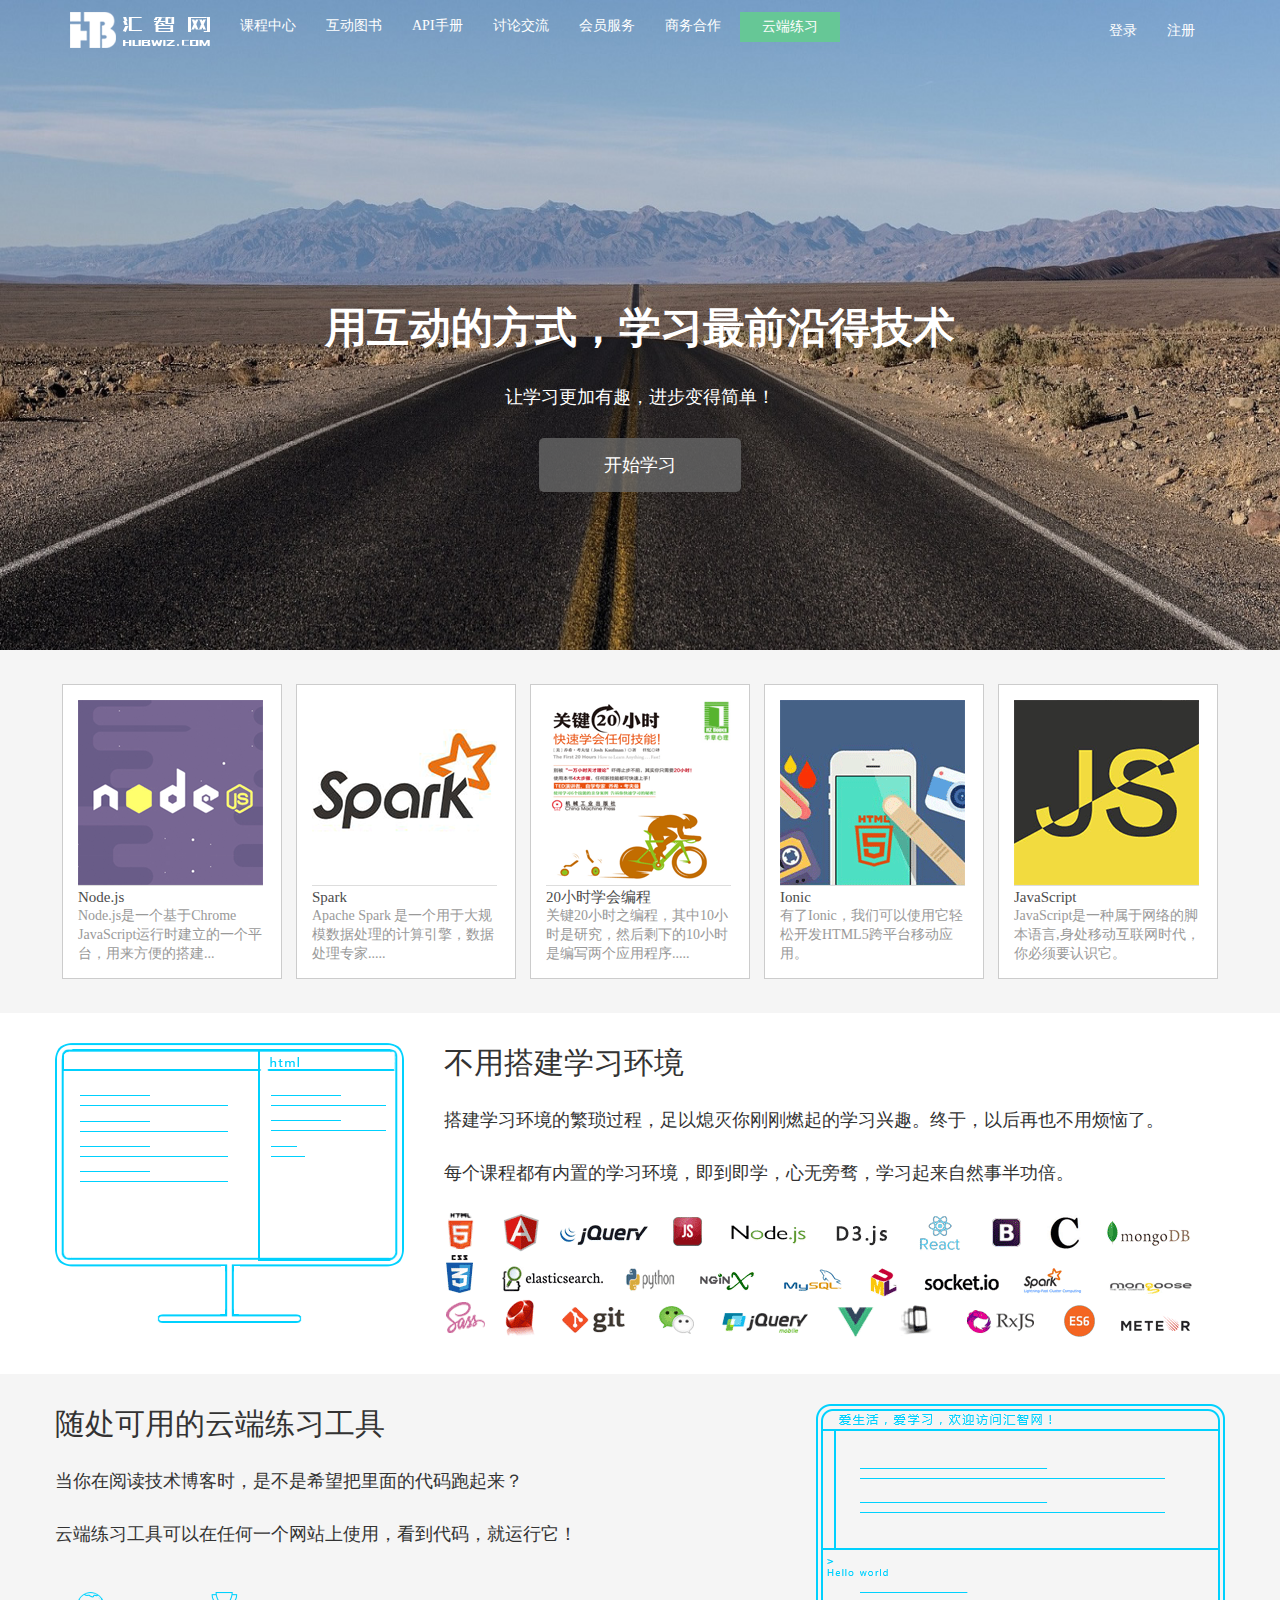
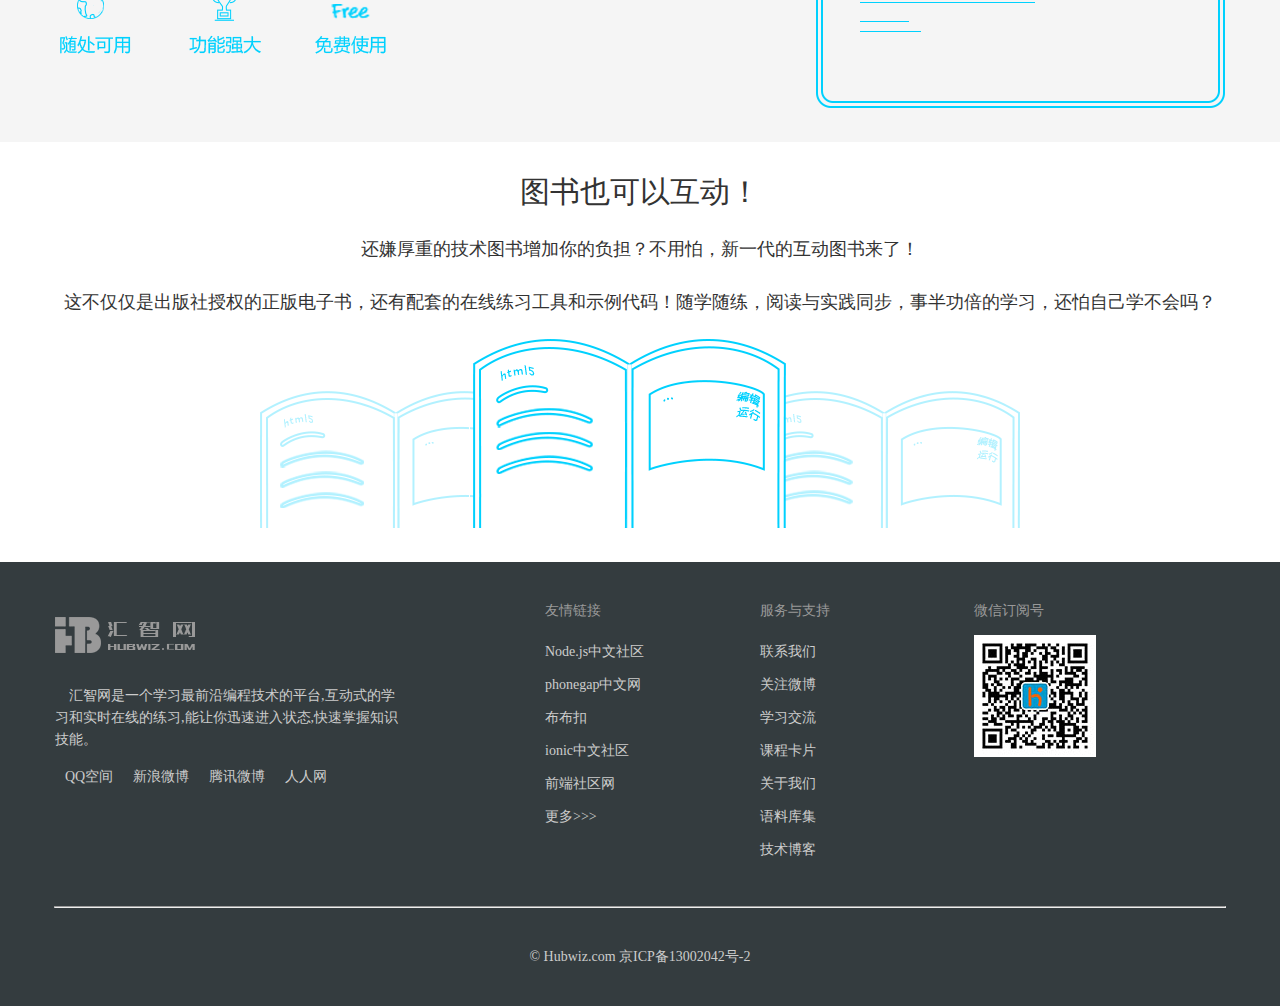
<file: 汇智网/index.html>
<!DOCTYPE html>
<html lang="en">
<head>
    <meta charset="UTF-8">
    <title>汇智网首页</title>
    <link rel="stylesheet" href="css/index.css">
</head>
<body>
    <header>
        <div class="header">
            <div class="header-con">
                <a class="header-con-logo">
                    <img src="images/logo.png" alt="logo">
                </a>
                <nav class="header-con-nav-left">
                    <ul>
                        <li><a href="course-list.html">课程中心</a></li>
                        <li><a href="">互动图书</a></li>
                        <li><a href="">API手册</a></li>
                        <li><a href="">讨论交流</a></li>
                        <li><a href="">会员服务</a></li>
                        <li><a href="">商务合作</a></li>
                        <li><button>云端练习</button></li>
                    </ul>
                </nav>
                <nav class="header-con-nav-right">
                    <ul>
                        <li><a href="">登录</a></li>
                        <li><a href="">注册</a></li>
                    </ul>
                </nav>
            </div>
            <div class="header-text">
                <h1>用互动的方式，学习最前沿得技术</h1>
                <p>让学习更加有趣，进步变得简单！</p>
                <a href="">开始学习</a>
            </div>
            <!--<img src="images/indexbanner2.jpg" alt="bg" class="header-bg">-->
        </div>
    </header>
    <article>
        <section>
            <div class="content-one" >
                <div class="content-one-con">
                    <ul>
                        <li>
                            <div class="content-one-con-div">
                                <div><a href=""><img src="images/indexsection0.png" alt="Node.js"></a></div>
                                <div>
                                    <h5><a href="">Node.js</a></h5>
                                    <a href="">Node.js是一个基于Chrome JavaScript运行时建立的一个平台，用来方便的搭建...</a>
                                </div>
                            </div>
                        </li>
                        <li>
                            <div class="content-one-con-div">
                                <div><a href=""><img src="images/indexsection1.png" alt="图片加载中..."></a></div>
                                <div>
                                    <h5><a href="">Spark</a></h5>
                                    <a href=""> Apache Spark 是一个用于大规模数据处理的计算引擎，数据处理专家.....</a>
                                </div>
                            </div>
                        </li>
                        <li>
                            <div class="content-one-con-div">
                                <div><a href=""><img src="images/indexsection2.png" alt="图片加载中..."></a></div>
                                <div>
                                    <h5><a href="">20小时学会编程</a></h5>
                                    <a href="">关键20小时之编程，其中10小时是研究，然后剩下的10小时是编写两个应用程序.....</a>
                                </div>
                            </div>
                        </li>
                        <li>
                            <div class="content-one-con-div">
                                <div><a href=""><img src="images/indexsection3.png" alt="图片加载中..."></a></div>
                                <div>
                                    <h5><a href="">Ionic</a></h5>
                                    <a href="">有了Ionic，我们可以使用它轻松开发HTML5跨平台移动应用。</a>
                                </div>
                            </div>
                        </li>
                        <li>
                            <div class="content-one-con-div">
                                <div><a href=""><img src="images/indexsection4.png" alt="图片加载中..."></a></div>
                                <div>
                                    <h5><a href="">JavaScript</a></h5>
                                    <a href="">JavaScript是一种属于网络的脚本语言,身处移动互联网时代，你必须要认识它。</a>
                                </div>
                            </div>
                        </li>
                    </ul>
                </div>
            </div>
        </section>
        <section>
            <div class="content-two">
                <div class="content-two-con">
                    <div>
                        <img src="images/indextrue.png" alt="学习环境">
                    </div>
                    <div class="content-two-con-text">
                        <h3>不用搭建学习环境</h3>
                        <p>搭建学习环境的繁琐过程，足以熄灭你刚刚燃起的学习兴趣。终于，以后再也不用烦恼了。</p>
                        <p>每个课程都有内置的学习环境，即到即学，心无旁骛，学习起来自然事半功倍。</p>
                        <img src="images/indextrue_icon.png" alt="课程">
                    </div>
                </div>
            </div>
        </section>
        <section>
            <div class="content-three">
                <div class="content-three-con">
                    <div class="content-three-con-text">
                        <h3>随处可用的云端练习工具</h3>
                        <p>当你在阅读技术博客时，是不是希望把里面的代码跑起来？</p>
                        <p>云端练习工具可以在任何一个网站上使用，看到代码，就运行它！</p>
                        <img src="images/indexaction.png" alt="云端练习工具">
                    </div>
                    <div class="content-three-con-img">
                        <img src="images/indextool.png" alt="云端练习工具">
                    </div>
                </div>
            </div>
        </section>
        <section>
            <div class="content-four">
                <div class="content-four-con">
                    <div class="content-four-con-text">
                        <h3>图书也可以互动！</h3>
                        <p>还嫌厚重的技术图书增加你的负担？不用怕，新一代的互动图书来了！</p>
                        <p>这不仅仅是出版社授权的正版电子书，还有配套的在线练习工具和示例代码！随学随练，阅读与实践同步，事半功倍的学习，还怕自己学不会吗？</p>
                    </div>
                    <div class="content-four-con-img">
                        <img src="images/indexbook.png" alt="图书">
                    </div>
                </div>

            </div>
        </section>
    </article>
    <footer>
        <div class="foot">
            <div class="foot-con">
                <div class="foot-con-left">
                    <p><img src="images/logo_2.png" alt="logo"></p>
                    <p>&nbsp;&nbsp;&nbsp;&nbsp;汇智网是一个学习最前沿编程技术的平台,互动式的学习和实时在线的练习,能让你迅速进入状态,快速掌握知识技能。</p>
                    <ul>
                        <li><a href="">QQ空间</a></li>
                        <li><a href="">新浪微博</a></li>
                        <li><a href="">腾讯微博</a></li>
                        <li><a href="">人人网</a></li>
                    </ul>
                </div>
                <div class="foot-con-mid">
                    <h5>友情链接</h5>
                    <ul>
                        <li><a href="">Node.js中文社区</a></li>
                        <li><a href="">phonegap中文网</a></li>
                        <li><a href="">布布扣</a></li>
                        <li><a href="">ionic中文社区</a></li>
                        <li><a href="">前端社区网</a></li>
                        <li><a href="">更多>>></a></li>
                    </ul>
                </div>
                <div class="foot-con-right">
                    <h5>服务与支持</h5>
                    <ul>
                        <li><a href="">联系我们</a></li>
                        <li><a href="">关注微博</a></li>
                        <li><a href="">学习交流</a></li>
                        <li><a href="">课程卡片</a></li>
                        <li><a href="">关于我们</a></li>
                        <li><a href="">语料库集</a></li>
                        <li><a href="">技术博客</a></li>
                    </ul>
                </div>
                <div class="foot-con-wechat">
                    <h5>微信订阅号</h5>
                    <img src="images/code.png" alt="微信订阅号">
                </div>
            </div>
            <hr>
            <div class="foot-copy">
                © Hubwiz.com   京ICP备13002042号-2
            </div>
        </div>
    </footer>
</body>
</html>
</file>
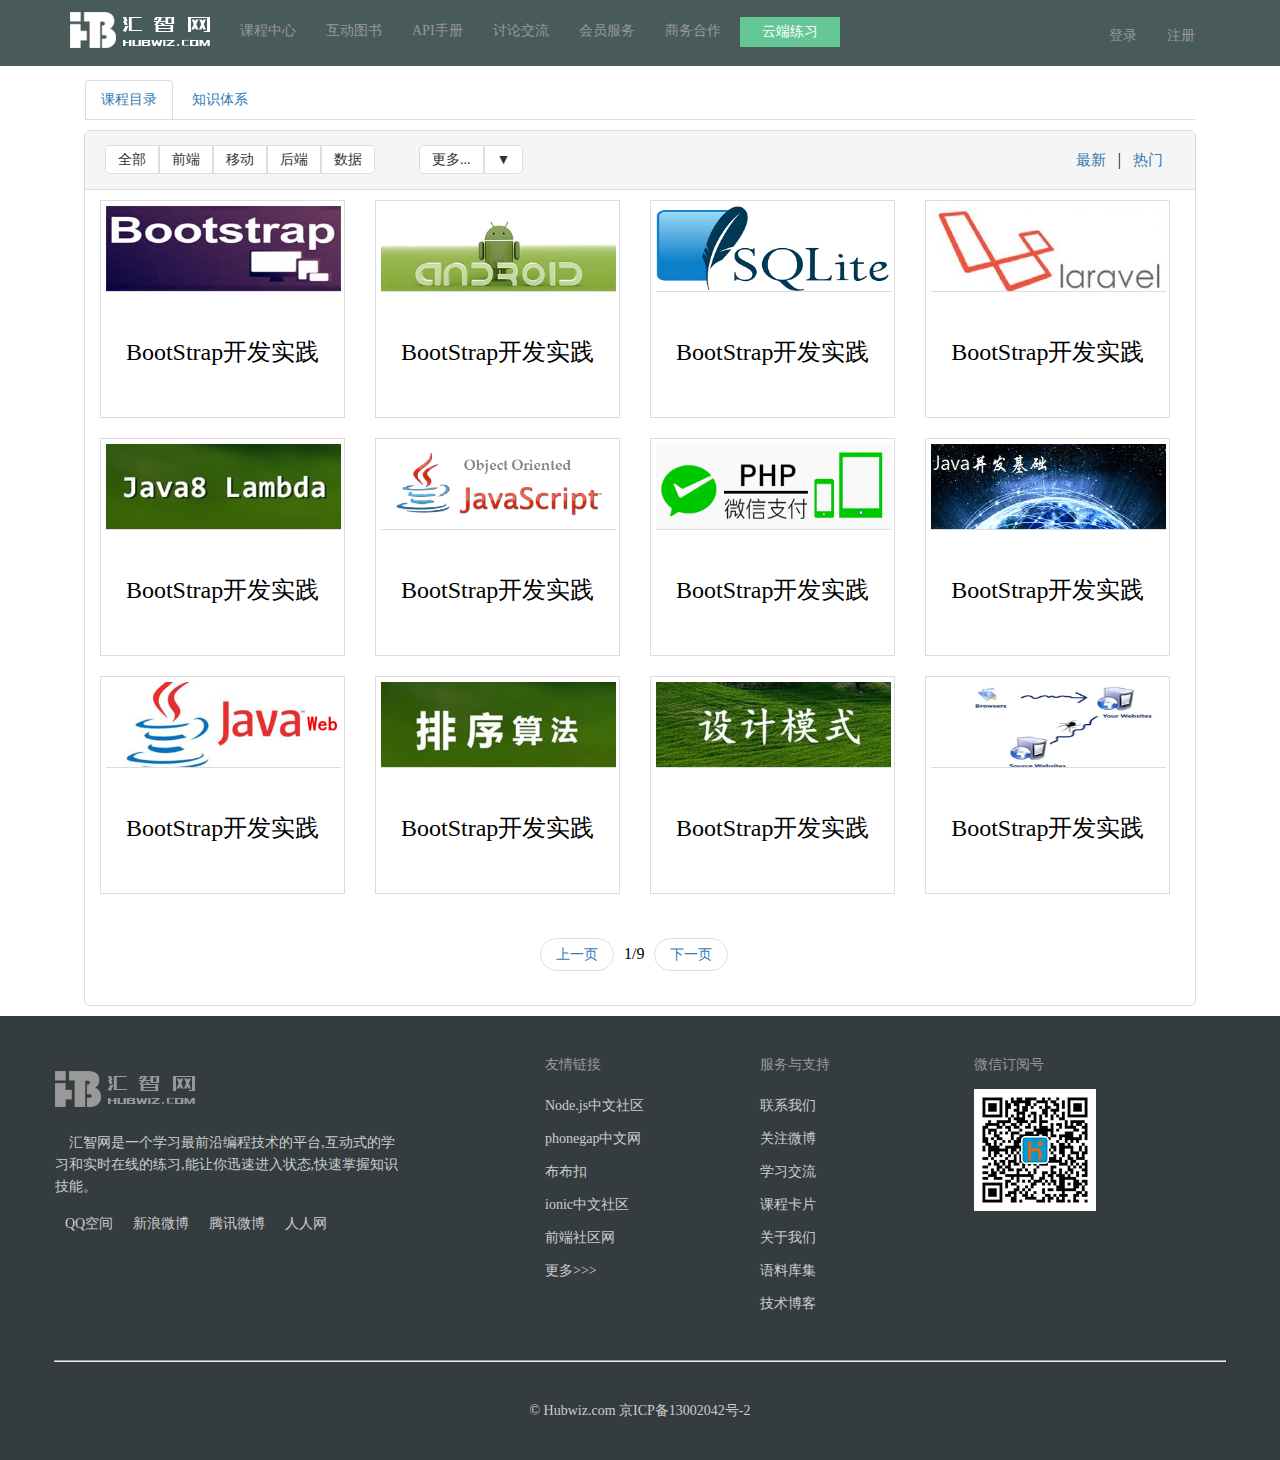
<file: 汇智网/course-list.html>
<html lang="en">
<head>
    <meta charset="UTF-8">
    <title>课程中心</title>
    <link rel="stylesheet" href="css/course-list.css">
    <script src="framework/jquery-2.1.4/jquery.min.js"></script>
    <script>
        $(function(){
            $(".course-list-nav>ul>li").on("click",function(){
                $(".course-list-nav>ul>li").removeClass("course-list-nav-li");
                $(this).addClass("course-list-nav-li");
                var url = $(this).attr("url");
                url = url+"?time="+new Date().getTime();
                $(".con").load(url);
            });
            $(".course-list-nav>ul>li").eq(0).trigger("click");
        })
    </script>
</head>
<body>
    <header>
        <div class="header">
            <div class="header-con">
                <a class="header-con-logo" href="index.html">
                    <img src="images/logo.png" alt="logo">
                </a>
                <nav class="header-con-nav-left">
                    <ul>
                        <li><a href="">课程中心</a></li>
                        <li><a href="">互动图书</a></li>
                        <li><a href="">API手册</a></li>
                        <li><a href="">讨论交流</a></li>
                        <li><a href="">会员服务</a></li>
                        <li><a href="">商务合作</a></li>
                        <li><button>云端练习</button></li>
                    </ul>
                </nav>
                <nav class="header-con-nav-right">
                    <ul>
                        <li><a href="">登录</a></li>
                        <li><a href="">注册</a></li>
                    </ul>
                </nav>
            </div>
        </div>
    </header>
    <article>
        <div class="course-list">
            <section>
                <div class="course-list-nav">
                    <ul>
                        <li url="tpl/course-list-1.html"><a href="">课程目录</a></li>
                        <li url="tpl/course-list-2.html"><a href="">知识体系</a></li>
                    </ul>
                </div>
            </section>
            <section>
                <div class="con">
                    <div class="course-list-content">
                        <div class="course-list-content-nav">
                            <div class="course-list-content-nav-left">
                                <a href="">全部</a><a href="">前端</a><a href="">移动</a><a href="">后端</a><a href="">数据</a>
                            </div>
                            <div class="course-list-content-nav-mid">
                                <a href="">更多...</a><a href="">▼</a>
                            </div>
                            <div class="course-list-content-nav-right">
                                <ul>
                                    <li><a href="">最新</a>|</li>
                                    <li><a href="">热门</a></li>
                                </ul>
                            </div>
                        </div>
                        <div class="course-list-content-con">
                            <div>
                                <a href=""><img src="images/logo578dfbc816d03a7123dd6335.png" alt=""></a>
                                <h3>BootStrap开发实践</h3>
                            </div>
                            <div>
                                <a href=""><img src="images/logo577393bcda97b6e9299d320e.png" alt=""></a>
                                <h3>BootStrap开发实践</h3>
                            </div>
                            <div>
                                <a href=""><img src="images/logo577113f4da97b6e9299d31d5.png" alt=""></a>
                                <h3>BootStrap开发实践</h3>
                            </div>
                            <div>
                                <a href=""><img src="images/logo575566c5da97b6e9299d316f.png" alt=""></a>
                                <h3>BootStrap开发实践</h3>
                            </div>
                            <div>
                                <a href=""><img src="images/logo57525f2eda97b6e9299d301b.png" alt=""></a>
                                <h3>BootStrap开发实践</h3>
                            </div>
                            <div>
                                <a href=""><img src="images/logo574bac8cda97b6e9299d2f04.png" alt=""></a>
                                <h3>BootStrap开发实践</h3>
                            </div>
                            <div>
                                <a href=""><img src="images/logo57303d5408ce8b3d3a14369e.png" alt=""></a>
                                <h3>BootStrap开发实践</h3>
                            </div>
                            <div>
                                <a href=""><img src="images/logo572afcc708ce8b3d3a143619.png" alt=""></a>
                                <h3>BootStrap开发实践</h3>
                            </div>
                            <div>
                                <a href=""><img src="images/logo571f48c208ce8b3d3a143533.png" alt=""></a>
                                <h3>BootStrap开发实践</h3>
                            </div>
                            <div>
                                <a href=""><img src="images/logo5718b82208ce8b3d3a1432fa.png" alt=""></a>
                                <h3>BootStrap开发实践</h3>
                            </div>
                            <div>
                                <a href=""><img src="images/logo5710cb2e08ce8b3d3a1430f1.png" alt=""></a>
                                <h3>BootStrap开发实践</h3>
                            </div>
                            <div>
                                <a href=""><img src="images/logo570dce425fd193d76fcc723d.png" alt=""></a>
                                <h3>BootStrap开发实践</h3>
                            </div>
                        </div>
                        <div class="course-list-content-page">
                            <ul>
                                <li><a href="">上一页</a></li>
                                <li>1/9</li>
                                <li><a href="">下一页</a></li>
                            </ul>
                        </div>
                    </div>
                </div>

            </section>
        </div>
    </article>
    <footer>
        <div class="foot">
            <div class="foot-con">
                <div class="foot-con-left">
                    <p><img src="images/logo_2.png" alt="logo"></p>
                    <p>&nbsp;&nbsp;&nbsp;&nbsp;汇智网是一个学习最前沿编程技术的平台,互动式的学习和实时在线的练习,能让你迅速进入状态,快速掌握知识技能。</p>
                    <ul>
                        <li><a href="">QQ空间</a></li>
                        <li><a href="">新浪微博</a></li>
                        <li><a href="">腾讯微博</a></li>
                        <li><a href="">人人网</a></li>
                    </ul>
                </div>
                <div class="foot-con-mid">
                    <h5>友情链接</h5>
                    <ul>
                        <li><a href="">Node.js中文社区</a></li>
                        <li><a href="">phonegap中文网</a></li>
                        <li><a href="">布布扣</a></li>
                        <li><a href="">ionic中文社区</a></li>
                        <li><a href="">前端社区网</a></li>
                        <li><a href="">更多>>></a></li>
                    </ul>
                </div>
                <div class="foot-con-right">
                    <h5>服务与支持</h5>
                    <ul>
                        <li><a href="">联系我们</a></li>
                        <li><a href="">关注微博</a></li>
                        <li><a href="">学习交流</a></li>
                        <li><a href="">课程卡片</a></li>
                        <li><a href="">关于我们</a></li>
                        <li><a href="">语料库集</a></li>
                        <li><a href="">技术博客</a></li>
                    </ul>
                </div>
                <div class="foot-con-wechat">
                    <h5>微信订阅号</h5>
                    <img src="images/code.png" alt="微信订阅号">
                </div>
            </div>
            <hr>
            <div class="foot-copy">
                © Hubwiz.com   京ICP备13002042号-2
            </div>
        </div>
    </footer>
</body>
</html>
</file>
<file: 汇智网/css/index.css>
*{margin: 0;padding: 0}
/*article,aside,details,figcaption,figure,footer,header,hgroup,main,menu,nav,section,summary{display:block}*/
a{text-decoration: none}
li{list-style: none}

/*header*/
.header{  background: url("../images/indexbanner2.jpg") no-repeat;  background-size: 100% 100%;  width: 100%;  height: 650px;  }
.header-con{  width: 1170px;  margin: 0 auto;  overflow: hidden;  }
.header-con-logo{  padding:12px 15px; float: left }
.header-con ul{  line-height: 50px; float: left }
.header-con ul li{float: left}
.header-con ul li:not(:nth-child(7)):hover{  background-color: #3A4D61}
.header-con ul li a{  color: #ffffff;  margin: 5px 15px;  font-size: 14px;  }
.header-con ul li a:hover{  color: #95C3E1;cursor: pointer }
.header-con ul li button{width: 100px ;height: 30px; margin: 12px 4px;background: #66c796 ;font-size: 14px ; color: #ffffff ;border: 0}
.header-con-nav-right{float: right;margin:5px 15px}
.header-text{text-align: center;width: 100%;margin: 0 auto;color: #ffffff;position: absolute;left: auto;top: 300px}
.header-text h1{  font-family:inherit; font-weight: 600;font-size: 42px}
.header-text p{font-family:inherit;line-height: 22px;font-size: 18px;line-height: 22px;margin-top: 30px}
.header-text a{padding: 15px 65px;margin-top: 30px;background-color: rgba(103, 102, 102, 0.8);border-radius: 5px;font-size: 18px;color: #ffffff;;display: inline-block}
.header-text a:hover{background-color: rgba(6,92,143,0.8)}
/*content*/
.content-one{width: 100%;background: #F5F5F5}
.content-one-con{width: 1170px;margin: 0 auto;padding: 15px 0;overflow: hidden}
.content-one-con ul li{width: 228px;margin: 15px 3px}
.content-one-con-div{margin: 4px ;border: 1px solid #ccc;padding:15px;background: #ffffff}
.content-one-con-div a:hover{color: #00D1FE}
.content-one-con-div img{border-bottom: 1px solid #DDDDDD}
.content-one ul li{ float: left}
.content-one-con-div h5 a{font-size: 15px;color: #4C4C4C;font-family: inherit;font-weight: 500;line-height: 1.1px}
.content-one-con-div a{margin-top:7px;color: #999;font-size: 14px}

.content-two{width: 100%}
.content-two-con{width: 1170px;margin: 0 auto;padding: 30px 0;overflow: hidden}
.content-two-con>*{float: left}
.content-two-con-text{margin-left: 40px}
.content-two-con-text h3{font-size: 30px; font-weight: 500;color: #333333}
.content-two-con-text p{font-size: 18px;line-height: 33px;margin:20px 0;color: #333333}

.content-three{width: 100%;background: #F5F5F5 }
.content-three-con{width: 1170px;margin: 0 auto;padding: 30px 0;overflow: hidden}
.content-three-con-text{float: left}
.content-three-con-text h3{font-size: 30px; font-weight: 500;color: #333333}
.content-three-con-text p{font-size: 18px;line-height: 33px;margin:20px 0;color: #333333}
.content-three-con-text img{margin-top: 10px}
.content-three-con-img{float: right}

.content-four{width:100%}
.content-four-con{width: 1170px;margin: 0 auto;padding: 30px 0}
.content-four-con-text{text-align: center}
.content-four-con-text h3{font-size: 30px; font-weight: 500;color: #333333}
.content-four-con-text p{font-size: 18px;line-height: 33px;margin:20px 0;color: #333333}
.content-four-con-img{margin-left: 205px}
/*foot*/
.foot{width: 100%;background: #343C3F;overflow: hidden}
.foot-con{width: 1170px;margin: 0 auto;padding: 40px 0;overflow: hidden}
.foot-con-left{width: 430px;float: left}
.foot-con-left p img{margin-bottom: 10px}
.foot-con-left p,.foot-con-left a{width: 80%;line-height: 22px;margin: 15px 0;font-size: 14px;color: #cccccc}
.foot-con-left a{margin: 0 10px}
.foot-con-left ul{background: url("../images/index!icon.png")}
.foot-con-left ul li{float: left}
.foot-con-mid{width: 215px;float: left;margin-left: 60px}
.foot-con-mid h5,.foot-con-right h5,.foot-con-wechat h5{font-size: 14px;color: #999999;font-weight: 500;margin-bottom: 15px}
.foot-con-mid ul li a,.foot-con-right ul li a{color: #ccc;line-height: 33px;font-size: 14px}
.foot-con-mid ul li a:hover{color:#00D1FE}
.foot-con-right{width: 214px;float: left}
.foot-con-right ul li a:hover{color:#00D1FE}
.foot-con-wechat{width: 214px;float: left}
.foot hr{margin:0 auto;width: 1170px;color: #4D595D}
.foot-copy{text-align: center;margin: 40px 0;color: #ccc;font-size: 14px}
</file>
<file: 汇智网/css/course-list.css>
*{margin: 0;padding: 0}
a{text-decoration: none}
li{list-style: none}
a,p{font-size: 14px}

/*header*/
.header{width: 100%;background: #495A5B ;position: fixed}
.header-con{  width: 1170px;  margin: 0 auto;  overflow: hidden; }
.header-con-logo{  padding:12px 15px; float: left }
.header-con ul{  line-height: 50px; float: left ;margin-top: 5px}
.header-con ul li{float: left}
.header-con ul li a{  color: #969898;  margin: 0px 15px;line-height: 50px}
.header-con ul li a:hover{  color: #ffffff;cursor: pointer }
.header-con ul li button{width: 100px ;height: 30px; margin: 12px 4px;background: #66c796 ;font-size: 14px ; color: #ffffff ;border: 0}
.header-con-nav-right{float: right;margin:5px 15px}
/*course-list*/
.course-list{width: 100%;padding-top: 80px}
.course-list-nav{width: 1110px;margin: 0 auto;overflow: hidden}
.course-list-nav ul{border-bottom: 1px solid #dddddd}
.course-list-nav ul li{display: inline-block;padding:10px 15px;}
.course-list-nav-li{border: 1px solid #dddddd;border-bottom:none;border-radius: 4px 4px 0 0}
.course-list-nav ul li:hover{background: #EEEEEE}
.course-list-nav ul li a{color: #337ab7}
.course-list-nav ul li a:hover{color: #555555}

/*course-list-content*/
.course-list-content{width: 1110px;margin: 10px auto;border:1px solid #dddddd;border-radius:5px}
.course-list-content-nav{width: 1110px;border-bottom: 1px solid #dddddd;background: #F5F5F5}
.course-list-content-nav-left{display: inline-block;margin:20px 20px}
.course-list-content-nav-left a{padding: 6px 12px;border: 1px solid #dddddd;border-radius: 5px;color: #333333;background: #ffffff}
.course-list-content-nav-left a:not(:last-child){border-top-right-radius: 0;border-bottom-right-radius: 0;}
.course-list-content-nav-left a:not(:first-child){border-top-left-radius: 0;border-bottom-left-radius: 0;}
.course-list-content-nav-left a:hover{background: #E6E6E6}
.course-list-content-nav-mid{display: inline-block;margin:20px 20px}
.course-list-content-nav-mid a{padding: 6px 12px;border: 1px solid #dddddd;border-radius: 5px;color: #333333;background: #ffffff}
.course-list-content-nav-mid a:not(:last-child){border-top-right-radius: 0;border-bottom-right-radius: 0;}
.course-list-content-nav-mid a:not(:first-child){border-top-left-radius: 0;border-bottom-left-radius: 0;}
.course-list-content-nav-mid a:hover{background: #E6E6E6}
.course-list-content-nav-right{display: inline-block;margin:20px 20px;float: right}
.course-list-content-nav-right ul li{float: left}
.course-list-content-nav-right ul li a{padding: 6px 12px;color: #337AB7;font-size: 15px}
.course-list-content-con{width: 1110px;overflow: hidden}
.course-list-content-con div{width: 21%;border:1px solid #dddddd;float: left;padding: 5px;margin: 10px 15px }
.course-list-content-con div:hover{cursor: pointer;;box-shadow:0 0 15px #666666}
.course-list-content-con div img{width: 235px;height: 85px ;border-bottom: 1px solid #dddddd}
.course-list-content-con div h3{text-align: center;line-height: 120px;font-size: 24px;font-weight: 500}
.course-list-content-page{margin: 10px 450px;overflow: hidden}
.course-list-content-page ul li{float: left;line-height: 80px;;margin: 0 5px}
.course-list-content-page ul li a{padding: 8px 15px;border: 1px solid #dddddd;border-radius: 20px;color: #337AB7}
.course-list-content-page ul li a:hover{color: #777777;background: #EEEEEE}
/*knowledge*/
.knowledge-list-content{width: 1110px;margin: 10px auto;overflow: hidden}
.knowledge-list-content div{width: 21%;border: 1px solid #dddddd;margin: 10px 15px;padding:5px;border-radius: 5px;float: left}
.knowledge-list-content div:hover{cursor: pointer;;box-shadow:0 0 15px #666666}
.knowledge-list-content div img{border-right: 1px solid #dddddd;padding: 0 10px 0 5px;vertical-align: middle}
.knowledge-list-content div span{line-height: 20px;font-size: 24px;padding: 20px 10px;overflow: hidden;}
/*course-HTML5*/
.course-h5{width:100%;padding-top: 65px}
.course-h5 section:nth-child(1){width: 100% ;background: #009688;overflow: hidden}
.course-h5-title{width:1100px;margin: 40px auto;display: flex;flex-direction: row;}
.course-h5-title-img{flex: 2}
.course-h5-title-con{flex: 5;margin-left: 50px;border-right: 1px solid #cccccc}
.course-h5-title-con h3{color: #ffffff;font-size: 24px;font-weight: 500;margin-top: 30px;margin-bottom: 15px}
.course-h5-title-con p{color: #b9c8e0;text-indent: 2em;word-break: keep-all;margin-bottom: 60px}
.course-h5-title-con-but{border-top: 1px solid #AAAAAA;margin-right:20px;display: flex;}
.course-h5-title-con-but div{margin-right: 5px;margin-top:15px;;border-radius: 3px}
.course-h5-title-con-but div button,.course-h5-title-con-but div span{border:1px solid #CCCCCC;color:#215550;font-size: 14px}
.course-h5-title-con-but div button{background: #A3D7D2;width: 55px;line-height: 22px;float: left;border-top-left-radius: 3px;border-bottom-left-radius: 3px}
.course-h5-title-con-but div span{background: #ffffff;padding: 4px 5px;float: left;border-top-right-radius: 3px;border-bottom-right-radius: 3px}
.course-h5-title-user{flex: 2;overflow: hidden}
.course-h5-title-user-img{width: 65px ;height: 65px;margin: 15px;border: 5px solid #ffffff;border-radius: 5px;float: left}
.course-h5-title-user-img img{width: 65px;height: 65px}
.course-h5-title-user-con{float: left;margin-bottom: 25px}
.course-h5-title-user-con h4{color: #cccccc;margin-top: 20px;margin-bottom: 10px;font-size: 19px;font-weight: 600}
.course-h5-title-user-con button{width: 55px;line-height: 20px;background: #A6DAD5;border: 1px solid #A6DAD5}
.course-h5-title-user>p{margin-left: 20px;color: #cccccc}

.course-h5 section:nth-child(2){width: 100% ;background: #F0F0F0;overflow: hidden}
.course-h5-con{width:1110px;margin: 25px auto}
.course-h5-con-left{width: 700px;float: left;background: #ffffff;padding: 20px 10px;border-radius: 5px}
.course-h5-con-left-nav{border-bottom: 1px solid #EEEEEE}
.course-h5-con-left-nav ul{display: flex}
.course-h5-con-left-nav ul li{padding: 0 20px;line-height: 40px;color: #337AB7}
.course-h5-con-left-nav ul li:hover{border-bottom: 5px solid rgba(251, 205, 207, 0.44)}
.course-h5-con-left-nav ul li:nth-child(1){border-bottom: 5px solid #F3565D}
.course-h5-con-left-con1{border: 1px solid #DDDDDD;border-radius: 5px;margin-top: 15px}
.course-h5-con-left-con1>div:nth-child(1){background:#F0F0F0 ;border-bottom: 1px solid #dddddd}
.course-h5-con-left-con1>div:nth-child(1)> h2{margin-left: 15px;line-height: 60px;font-size: 18px;font-weight: 500}
.course-h5-con-left-con1>div:nth-child(2){width: 95%;border:1px solid #dddddd;border-bottom: none;border-radius:5px;margin: 10px auto 40px auto}
.course-h5-con-left-con1>div:nth-child(2)>h2{font-size: 14px;font-weight: 500;color:#333333;padding: 10px 15px;border-bottom: 1px solid #dddddd;}
.course-h5-con-left-con2{border: 1px solid #DDDDDD;border-radius: 5px;margin-top: 10px;background:#F0F0F0 }
.course-h5-con-left-con2 h2{margin-left: 15px;line-height: 60px;font-size: 18px;font-weight: 500}
.course-h5-con-left-con3{border: 1px solid #DDDDDD;border-radius: 5px;margin-top: 10px;background:#F0F0F0 }
.course-h5-con-left-con3 h2{margin-left: 15px;line-height: 60px;font-size: 18px;font-weight: 500}
.course-h5-con-right{width:350px;height: 500px;float: left;margin-left:30px;border:1px solid #dddddd;border-radius: 5px;background: #ffffff}
.course-h5-con-right-head{background: #F5F5F5}
.course-h5-con-right-head h4{padding: 15px 20px;font-size: 15px;font-weight: 400;border-bottom: 1px solid #dddddd}
.course-h5-con-right-con{width: 90%;margin: 20px;border-bottom: 1px solid #dddddd;margin: 0 auto }
.course-h5-con-right-con1{background: #F5F5F5}





/*foot*/
.foot{width: 100%;background: #343C3F;overflow: hidden}
.foot-con{width: 1170px;margin: 0 auto;padding: 40px 0;overflow: hidden}
.foot-con-left{width: 430px;float: left}
.foot-con-left p img{margin-bottom: 10px}
.foot-con-left p,.foot-con-left a{width: 80%;line-height: 22px;margin: 15px 0;color: #cccccc}
.foot-con-left a{margin: 0 10px}
.foot-con-left ul{background: url("../images/index!icon.png")}
.foot-con-left ul li{float: left}
.foot-con-mid{width: 215px;float: left;margin-left: 60px}
.foot-con-mid h5,.foot-con-right h5,.foot-con-wechat h5{font-size: 14px;color: #999999;font-weight: 500;margin-bottom: 15px}
.foot-con-mid ul li a,.foot-con-right ul li a{color: #ccc;line-height: 33px}
.foot-con-mid ul li a:hover{color:#00D1FE}
.foot-con-right{width: 214px;float: left}
.foot-con-right ul li a:hover{color:#00D1FE}
.foot-con-wechat{width: 214px;float: left}
.foot hr{margin:0 auto;width: 1170px;color: #4D595D}
.foot-copy{text-align: center;margin: 40px 0;color: #ccc;font-size: 14px}
</file>
